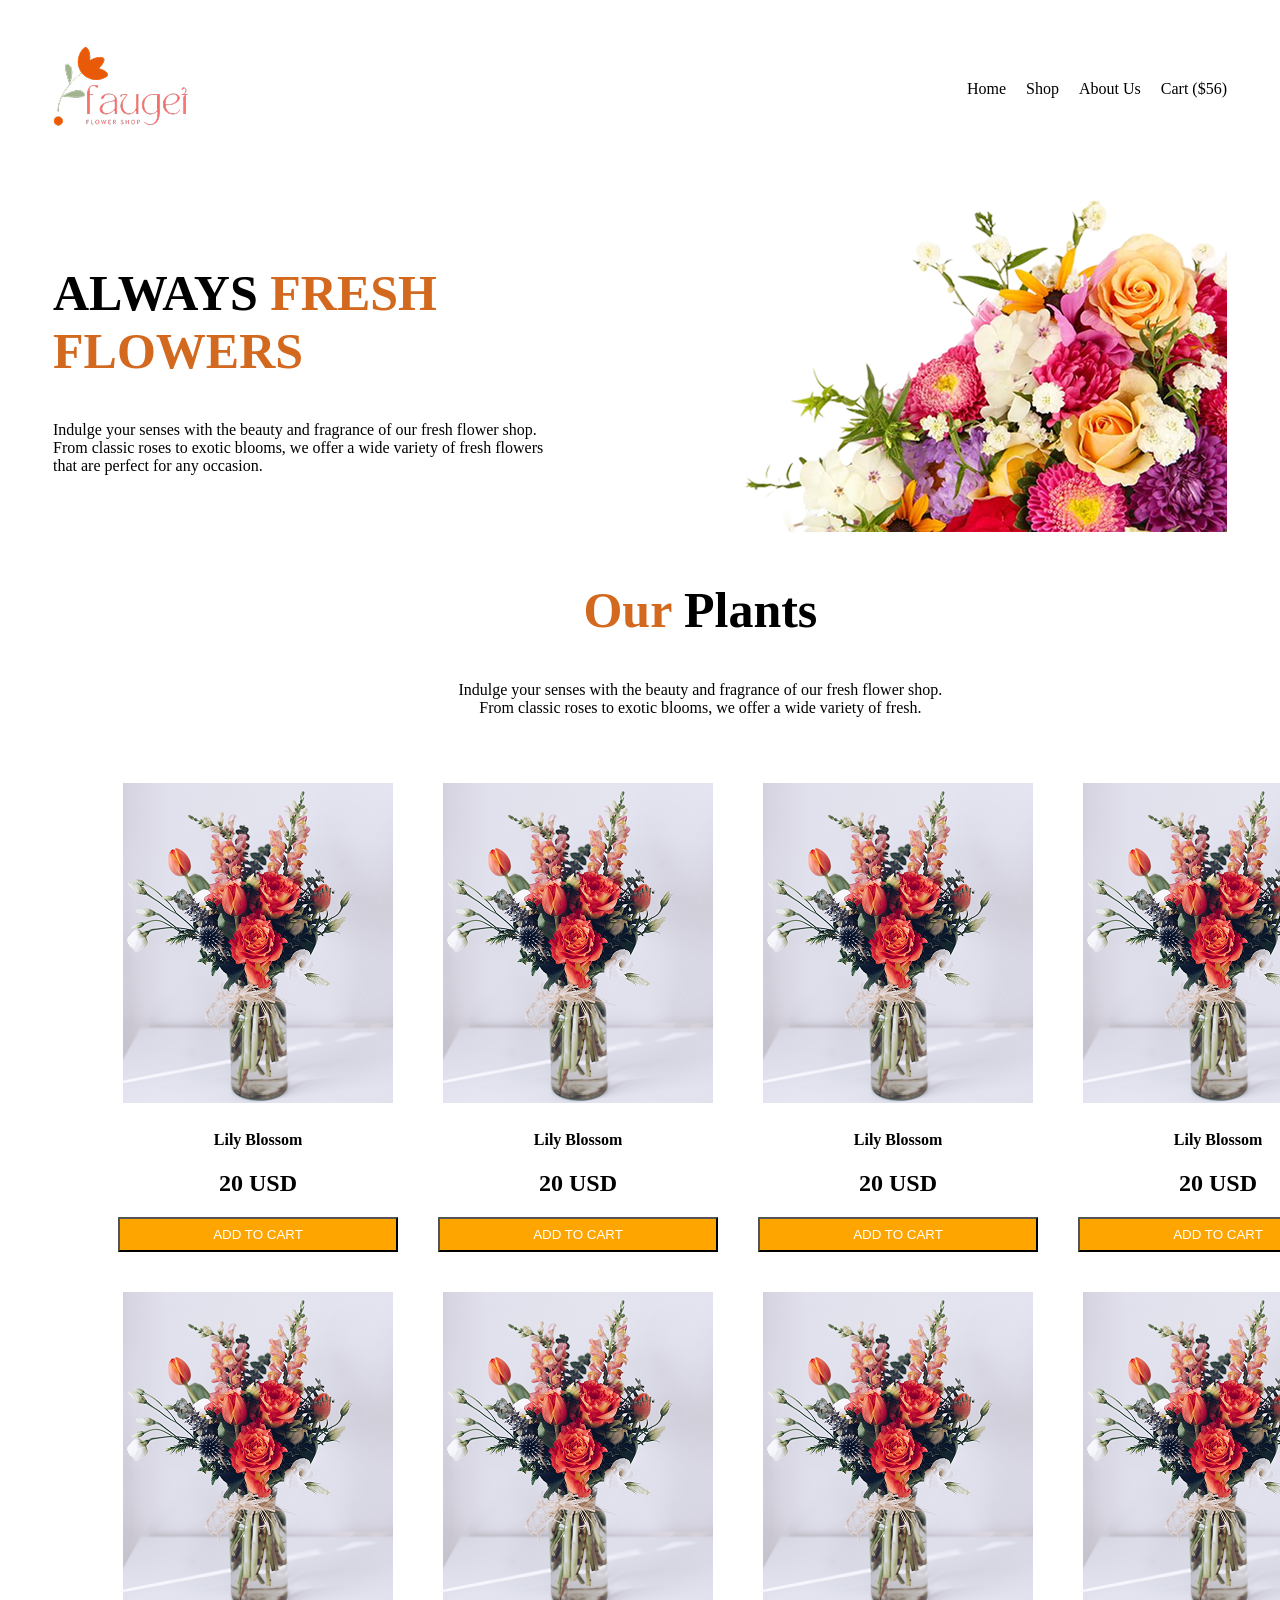
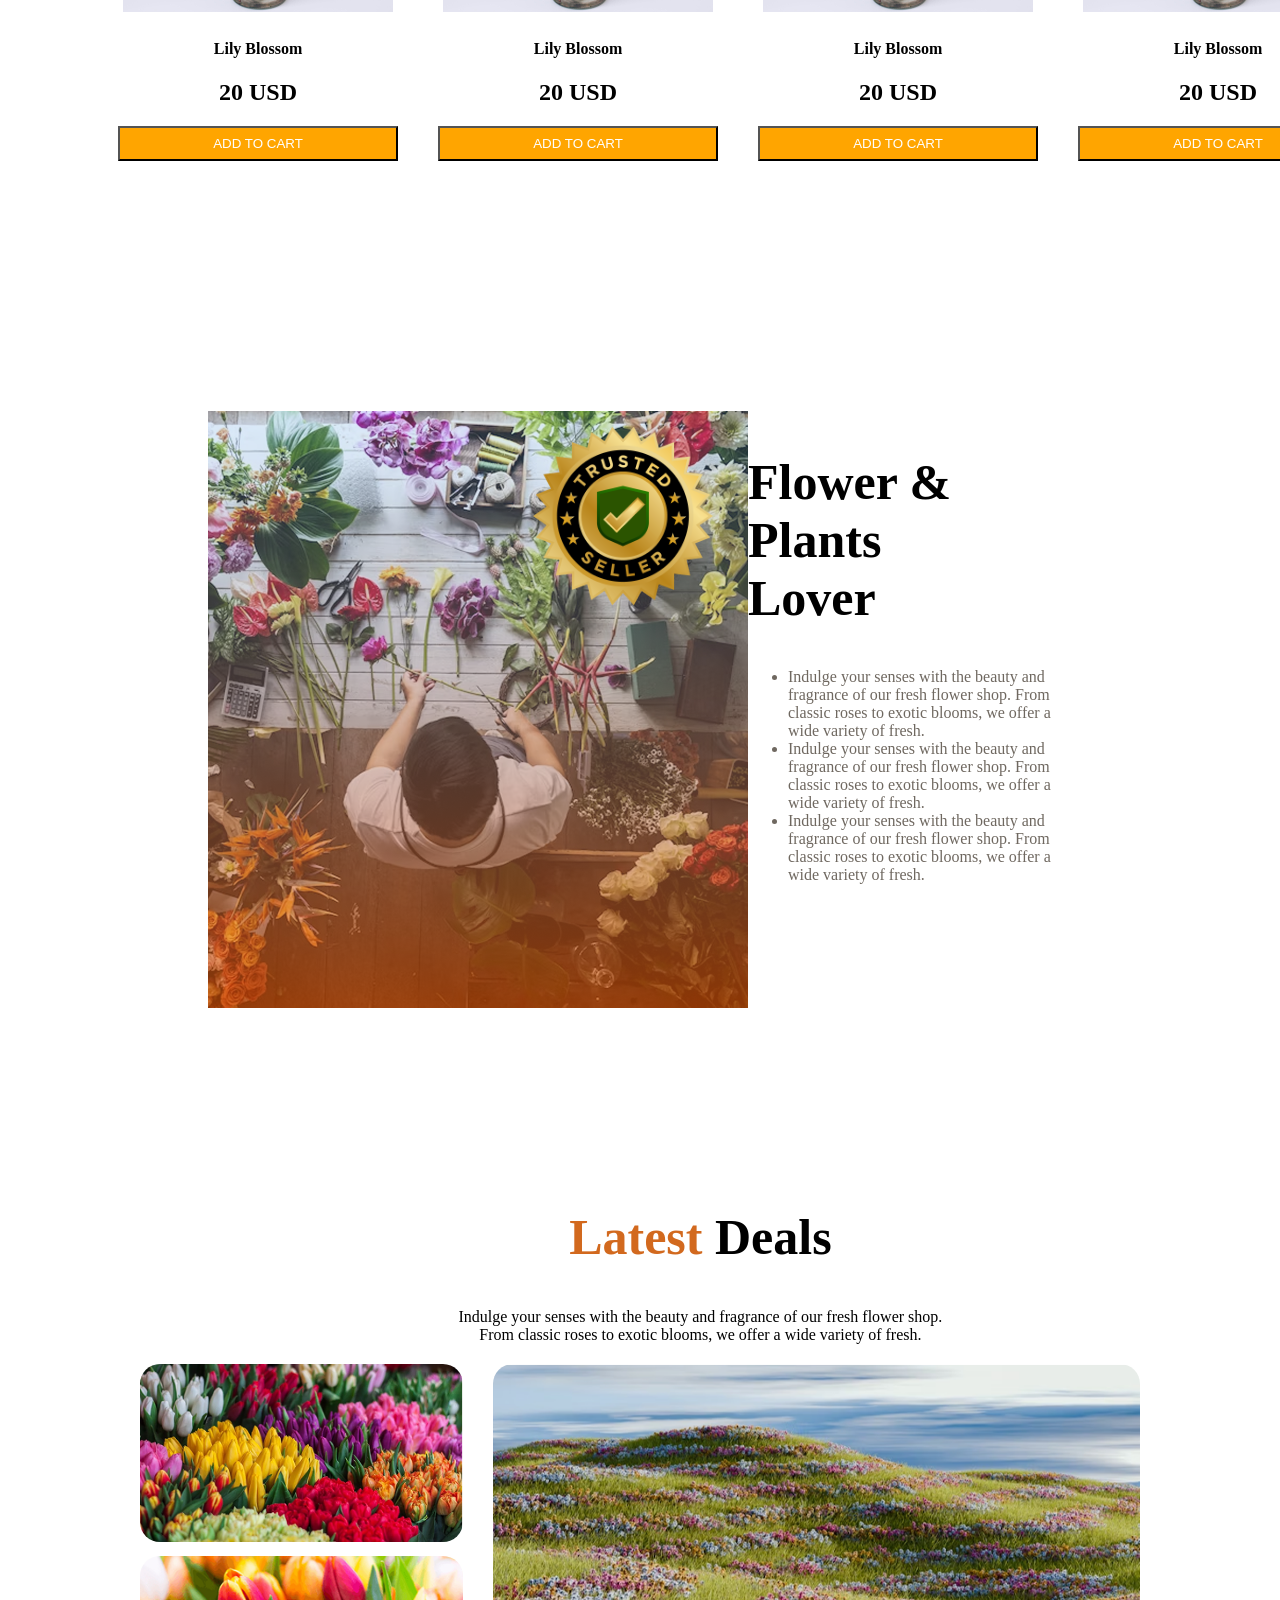
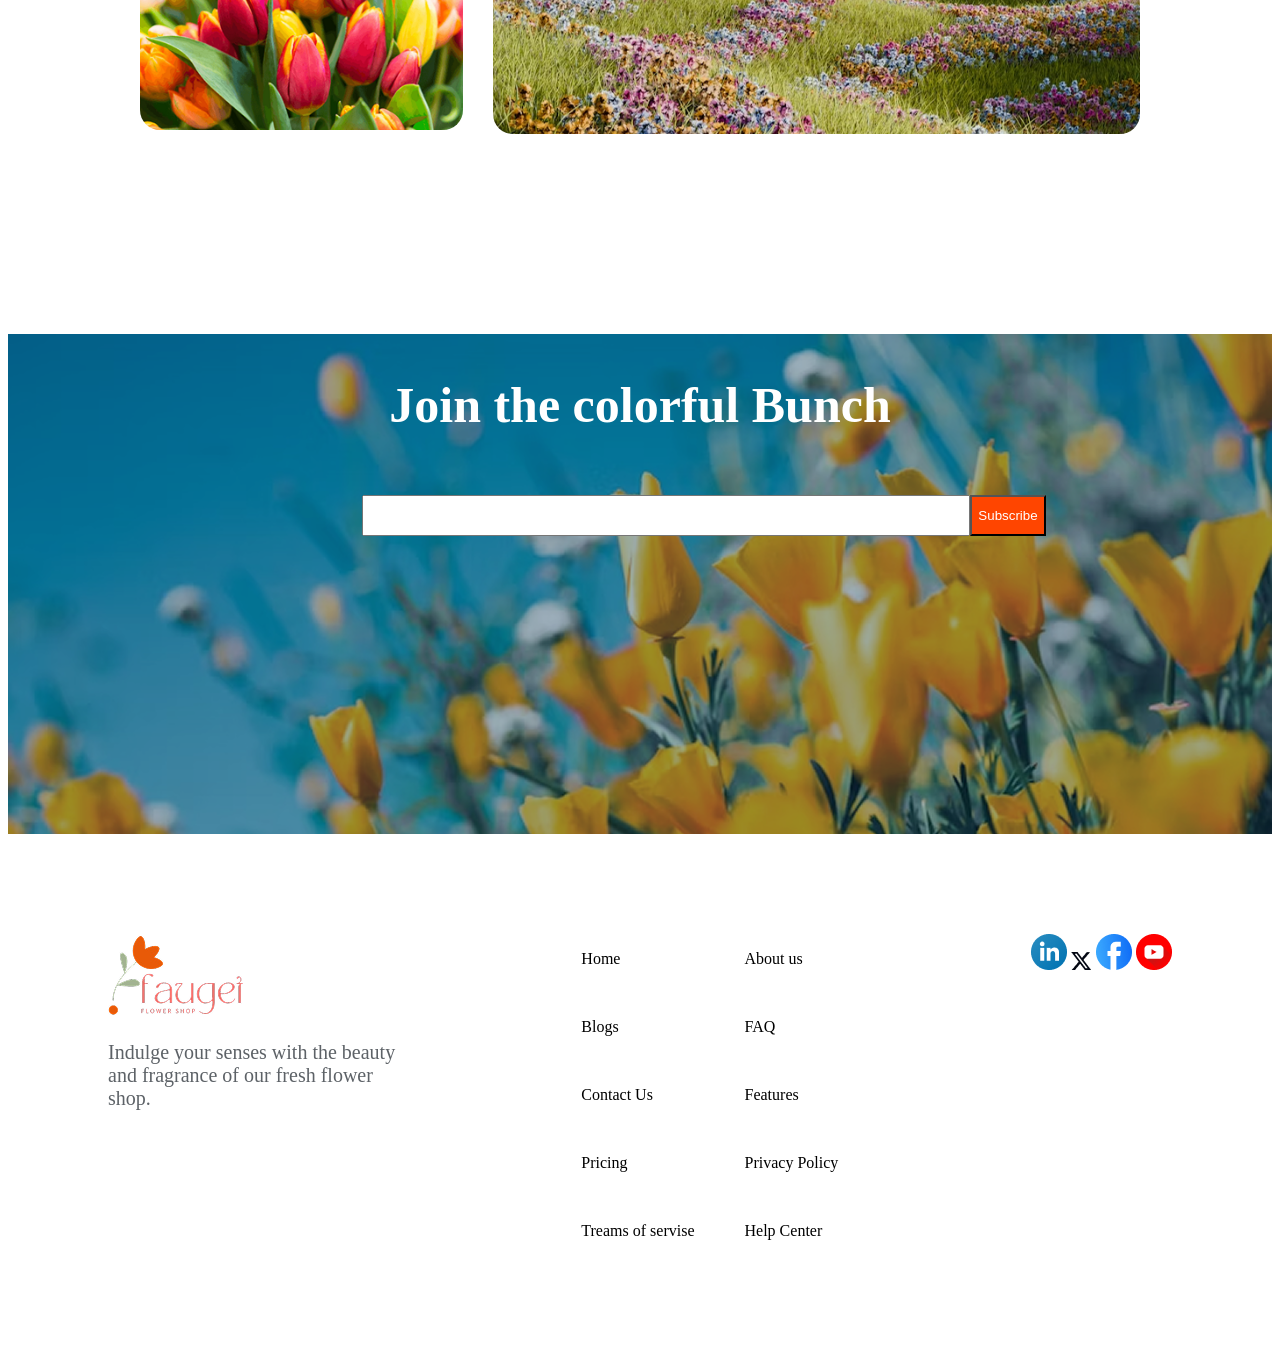
<file: index.html>
<!DOCTYPE html>
<html lang="en">

<head>
  <meta charset="UTF-8">
  <meta name="viewport" content="width=device-width, initial-scale=1.0">
  <title>Assingment Two</title>
  <link rel="stylesheet" href="assingment.css">
</head>

<body>
  <header>
    <div class="navbar">
      <div>
        <img src="B12A02-Responsive-Flowers-main/assets/logo.png" alt="">
      </div>
      <div class="nav-items">
        <a href="">Home</a>
        <a href="">Shop</a>
        <a href="">About Us</a>
        <a href="">Cart ($56)</a>
      </div>
    </div>
  </header>

  <main>

    <section class="banner">
      <div class="banner-text">
        <h1>ALWAYS <span class="color">FRESH <br>FLOWERS</span></h1>

        <p>Indulge your senses with the beauty and fragrance of our fresh flower shop. From classic roses to exotic
          blooms, we offer a wide variety of fresh flowers that are perfect for any occasion. </p>
      </div>
      <div>
        <img src="B12A02-Responsive-Flowers-main/assets/hero-flower.png" alt="">

      </div>
    </section>



    <section>
      <div class="title">
        <h1>
          <span class="color">Our</span> Plants
        </h1>
        <p>
          Indulge your senses with the beauty and fragrance of our fresh flower shop. From classic roses to exotic
          blooms, we offer a wide variety of fresh.
        </p>
      </div>


      <div class="flower-cards">

        <div class="flower-cards">
          <div class="card">
            <img src="B12A02-Responsive-Flowers-main/assets/sample-flower-image.png" alt="">
            <h4>Lily Blossom</h4>
            <h2>20 USD</h2>
            <button class="button">ADD TO CART</button>
          </div>

          <div class="card">
            <img src="B12A02-Responsive-Flowers-main/assets/sample-flower-image.png" alt="">
            <h4>Lily Blossom</h4>
            <h2>20 USD</h2>
            <button class="button">ADD TO CART</button>
          </div>

          <div class="card">
            <img src="B12A02-Responsive-Flowers-main/assets/sample-flower-image.png" alt="">
            <h4>Lily Blossom</h4>
            <h2>20 USD</h2>
            <button class="button">ADD TO CART</button>
          </div>

          <div class="card">
            <img src="B12A02-Responsive-Flowers-main/assets/sample-flower-image.png" alt="">
            <h4>Lily Blossom</h4>
            <h2>20 USD</h2>
            <button class="button">ADD TO CART</button>
          </div>

          <div class="card">
            <img src="B12A02-Responsive-Flowers-main/assets/sample-flower-image.png" alt="">
            <h4>Lily Blossom</h4>
            <h2>20 USD</h2>
            <button class="button">ADD TO CART</button>
          </div>

          <div class="card">
            <img src="B12A02-Responsive-Flowers-main/assets/sample-flower-image.png" alt="">
            <h4>Lily Blossom</h4>
            <h2>20 USD</h2>
            <button class="button">ADD TO CART</button>
          </div>

          <div class="card">
            <img src="B12A02-Responsive-Flowers-main/assets/sample-flower-image.png" alt="">
            <h4>Lily Blossom</h4>
            <h2>20 USD</h2>
            <button class="button">ADD TO CART</button>
          </div>

          <div class="card">
            <img src="B12A02-Responsive-Flowers-main/assets/sample-flower-image.png" alt="">
            <h4>Lily Blossom</h4>
            <h2>20 USD</h2>
            <button class="button">ADD TO CART</button>
          </div>

        </div>

    </section>

    <section class="lover">
      <div class="lover-img">
        <img class="lover-trest" src="B12A02-Responsive-Flowers-main/assets/trusted-badge.png" alt="">
        <img src="B12A02-Responsive-Flowers-main/assets/flower-store.png" alt="">

      </div>
      <div class="lover-text">
        <h1>
          Flower & Plants <br> Lover
        </h1>
        <ul class="lover-ul">
          <li>
            Indulge your senses with the beauty and fragrance of our fresh flower shop. From classic roses to exotic
            blooms, we offer a wide variety of fresh.
          </li>
          <li>
            Indulge your senses with the beauty and fragrance of our fresh flower shop. From classic roses to exotic
            blooms, we offer a wide variety of fresh.
          </li>
          <li>
            Indulge your senses with the beauty and fragrance of our fresh flower shop. From classic roses to exotic
            blooms, we offer a wide variety of fresh.
          </li>
        </ul>
      </div>
    </section>
    <section>
      <div class="title">
        <h1>
          <span class="color "> Latest</span> Deals
        </h1>
        <p>
          Indulge your senses with the beauty and fragrance of our fresh flower shop. From classic roses to exotic
          blooms, we offer a wide variety of fresh.
        </p>
      </div>
      <div class="container">
        <div class="left-side">
          <div>
            <img src="B12A02-Responsive-Flowers-main/assets/deal-bloom.png" alt="Small Image 1" />

          </div>
          <div>
            <img src="B12A02-Responsive-Flowers-main/assets/deal-ana.png" alt="Small Image 2" />

          </div>
        </div>
        <div class="right-side">
          <img src="B12A02-Responsive-Flowers-main/assets/deal-zabo.png" alt="Large Image" />

        </div>
      </div>
    </section>
    <section>
      <div>
        <div class="bannertwo">
          <div class="hw">
            <h1>Join the colorful Bunch</h1>
          </div>
          <div class="btnfrom">
            <form action="write email">
              <input class="from" type="write email">
            </form>
            <button class="btntwo">Subscribe</button>
          </div>
        </div>
      </div>
    </section>
  </main>
  <footer class="footer">
    <div>
      <img src="B12A02-Responsive-Flowers-main/assets/logo.png" alt="">
      <p class="p-footer">Indulge your senses with the beauty and fragrance of our fresh flower shop. </p>
    </div>
    <div>
      <ul class="li-footer ">
        <li>
          Home
        </li>
        <li>
          About us
        </li>
        <li>
          Blogs
        </li>
        <li>
          FAQ
        </li>
        <li>
          Contact Us
        </li>
        <li>
          Features
        </li>
        <li>
          Pricing
        </li>
        <li>
          Privacy Policy
        </li>
        <li>
          Treams of servise
        </li>
        <li>
          Help Center
        </li>
      </ul>
    </div>
    <div class="footer-icons">

      <img src="B12A02-Responsive-Flowers-main/assets/icon-linkedin.png" alt="">
      <img src="B12A02-Responsive-Flowers-main/assets/icon-twitter.png" alt="">
      <img src="B12A02-Responsive-Flowers-main/assets/icon-facebook.png" alt="">
      <img src="B12A02-Responsive-Flowers-main/assets/icon-youtube.png" alt="">
    </div>
  </footer>
</body>

</html>
</file>
<file: assingment.css>
/* sheard style */
h1 {
  font-size: 50px;
}

a {
  text-decoration: none !important;
  color: inherit;
}

/* navbar style */

.navbar {
  display: flex;
  justify-content: space-between;
  align-items: center;
  margin: 45px;

}

.nav-items {
  display: flex;
  text-decoration: none;
  gap: 20px;


}

/* banner style */
.banner {
  display: flex;
  justify-content: space-between;
  align-items: center;
  margin: 45px;

}

.banner-text {
  width: 500px;

}

.color {
  color: chocolate;
}

/* Flowers card style */
.title {
  width: 500px;
  margin-left: 35%;
  justify-content: center;
  text-align: center;
}

.flower-cards {

  display: grid;
  grid-template-columns: repeat(4, 1fr);
  gap: 20px;
  padding: 20px;
  margin-left: 30px;
}

.card {
  /* width: 300px;
  height: 100px;
  margin: 100px; */
  border: 1px;
  justify-content: center;
  align-items: center;
  text-align: center;
  padding: 10px;

}

.button {
  background-color: orange;
  color: white;
  width: 280px;
  height: 35px;
}

/* plant lover style */
.lover {
  display: flex;
  justify-content: space-between;
  margin: 200px;
}

.lover-text {
  width: 500px;
  height: 100%;
  gap: 20px;

}


.lover-img {
  position: relative;
  display: flex;
  flex-direction: column;
  gap: 20px;
}

.lover-ul {
  color: rgb(111, 104, 96);
  grid-template-columns: 20px;
}

.lover-trest {
  position: absolute;
  top: -20px;
  right: 0;
  width: 250px;
  height: auto;
  z-index: 10;
}

/* Layout style */

.container {
  display: flex;
  max-width: 1000px;
  margin: 20px auto;
  gap: 30px;
}

.left-side {
  display: flex;
  flex-direction: column;
  gap: 10px;
  flex: 1;
}

.left-side img {
  width: 100%;
  height: auto;
  object-fit: cover;
  flex: 1;
  border-radius: 20px;

}

.right-side {
  flex: 2;
}

.right-side img {
  width: 100%;
  height: 100%;
  object-fit: cover;
  border-radius: 20px;

}

/* banner two style */

.bannertwo {

  background-image: url(B12A02-Responsive-Flowers-main/assets/news-letter-bg.png);
  height: 500px;
  width: 100%;
  text-align: center;
  justify-content: center;
  align-items: center;

}

.btnfrom {
  display: flex;
  width: 50%;

  justify-content: center;
  text-align: center;
  margin: 20px 380px;


}

.hw {
  display: flex;
  text-align: center;
  justify-content: center;
  align-items: center;
  margin-top: 200px;
  color: white;

}

.btntwo {
  background-color: orangered;
  color: white;
}

.from {
  height: 35px;
  width: 600px;
}


/* Footer class */
.footer {
  display: flex;
  justify-content: space-between;
  margin: 100px;
}

.p-footer {
  width: 300px;
  font-size: 20px;
  color: rgb(93, 98, 103);
}

.li-footer {

  display: grid;
  grid-template-columns: repeat(2, 1fr);

  grid-template-rows: repeat(2, auto);

  gap: 50px;

  list-style: none;
  padding: 0;
  max-width: 400px;


}

.footer-icons {
  gap: 25px;
}

/* Responsive styles */





/* Responsive Styles for Phones (max-width: 600px) */

@media (max-width: 600px) {

  /* General text centering */
  h1,
  h2,
  h4,
  p,
  li {
    text-align: center;
  }

  /* Navbar */
  .navbar {
    flex-direction: column;
    align-items: center;
    margin: 10px 20px;
  }

  .nav-items {
    flex-direction: column;
    gap: 10px;
    margin-top: 15px;
    width: 100%;
  }

  .nav-items a {
    padding: 10px 0;
    display: block;
    font-size: 18px;
  }

  /* Banner */
  .banner {
    flex-direction: column;
    margin: 20px;
    align-items: center;
  }

  .banner-text {
    width: 100%;
    margin-bottom: 20px;
    padding: 0 10px;
  }

  .banner-text h1 {
    font-size: 32px;
  }

  /* Flower Cards - 2 columns */
  .flower-cards {
    grid-template-columns: repeat(2, 1fr);
    gap: 15px;
    margin-left: 0;
    padding: 10px;
  }

  .card {
    padding: 10px;
  }

  .button {
    width: 100%;
    padding: 10px 0;
    font-size: 16px;
  }

  /* Lover Section */
  .lover {
    flex-direction: column;
    margin: 50px 20px;
    align-items: center;
  }

  .lover-text {
    width: 100%;
    padding: 10px;
  }

  .lover-ul {
    display: block;
    padding: 0 10px;
    list-style-position: inside;
  }

  .lover-ul li {
    margin-bottom: 15px;
    font-size: 16px;
  }

  .lover-img {
    margin-bottom: 20px;
    width: 100%;
    text-align: center;
  }

  .lover-trest {
    position: relative;
    width: 150px;
    top: 0;
    right: 0;
    margin: 0 auto 15px;
  }

  /* Container layout */
  .container {
    flex-direction: column;
    max-width: 100%;
    margin: 15px 0;
    gap: 20px;
  }

  .left-side,
  .right-side {
    width: 100%;
    flex: none;
  }

  /* Banner two subscription section */
  .bannertwo {
    height: auto;
    padding: 50px 20px;
  }

  .hw {
    margin: 0 0 30px 0;
    text-align: center;
    font-size: 28px;
  }

  .btnfrom {
    width: 100%;
    justify-content: center;
    margin: 0 auto;
    padding: 0 10px;
  }

  .btnfrom form {
    display: flex;
    flex-direction: column;
    gap: 15px;
  }

  .from {
    width: 100%;
    height: 40px;
    padding: 8px 12px;
    font-size: 16px;
    border-radius: 5px;
    border: 1px solid #ccc;
  }

  .btntwo {
    width: 100%;
    padding: 12px 0;
    font-size: 18px;
    border-radius: 5px;
  }

  /* Footer */
  .footer {
    flex-direction: column;
    margin: 50px 20px;
    gap: 30px;
    align-items: center;
    text-align: center;
  }

  .p-footer {
    width: 100%;
    font-size: 16px;
  }

  .li-footer {
    display: grid;
    grid-template-columns: repeat(2, 1fr);
    gap: 20px;
    max-width: 350px;
    margin: 0 auto;
  }

  .footer-icons {
    gap: 15px;
    justify-content: center;
  }

  .footer-icons img {
    width: 30px;
    height: 30px;
  }
}
</file>
